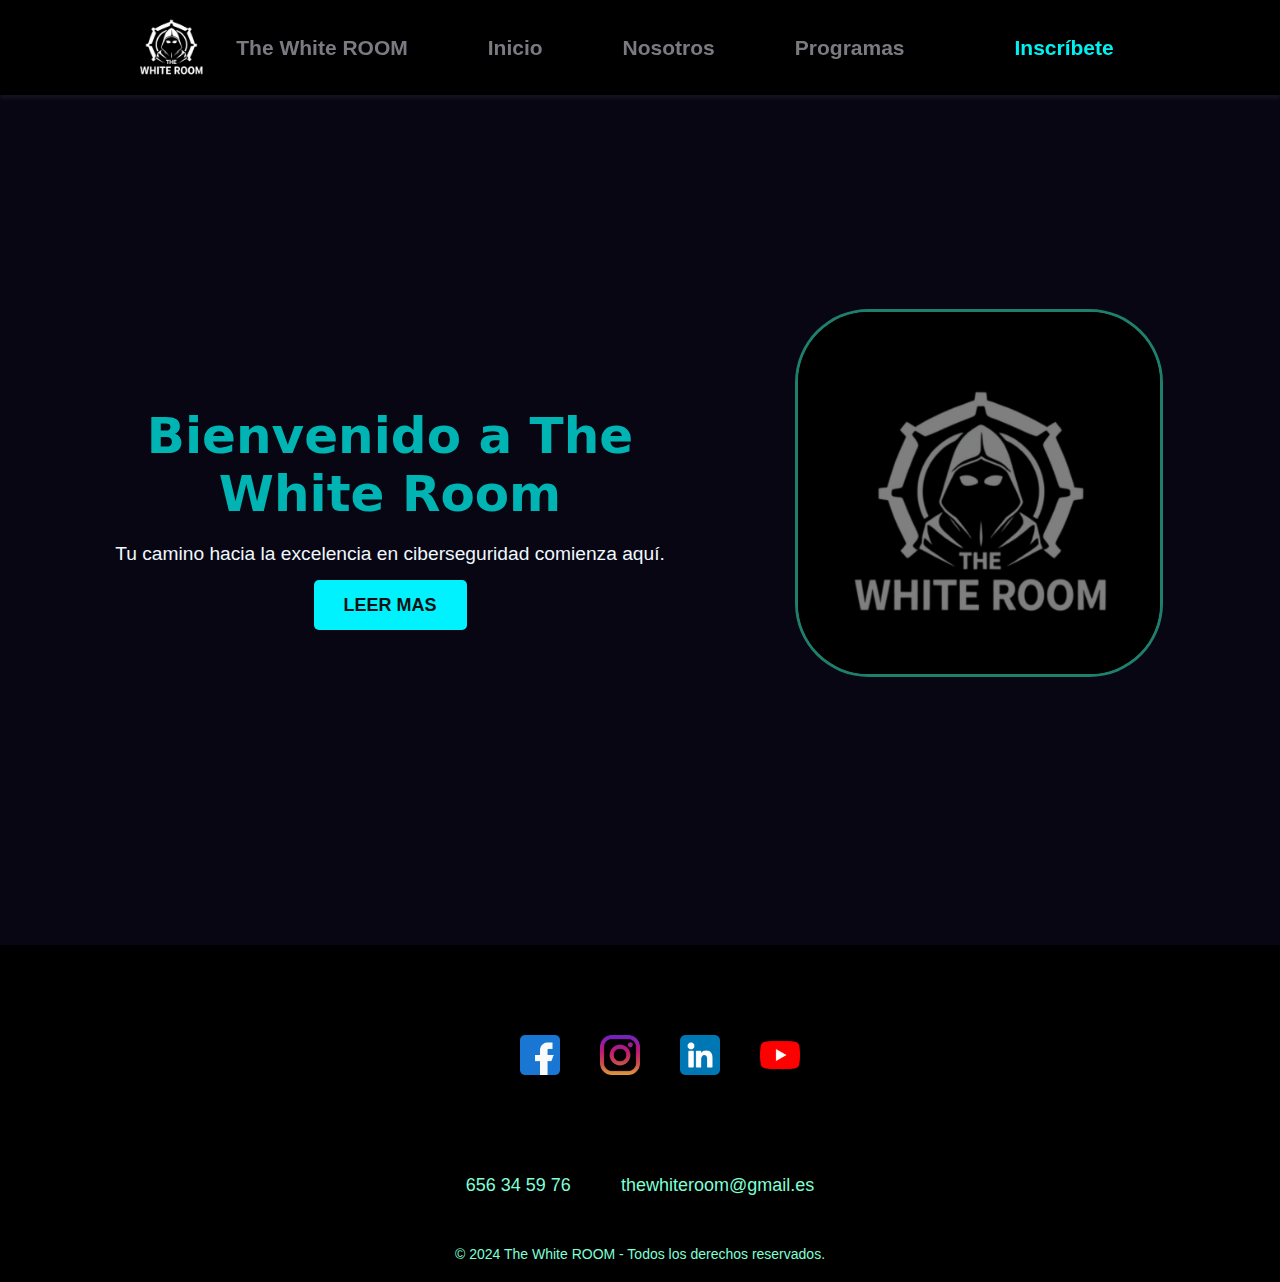
<file: index.html>
<!DOCTYPE html>
<html lang="es">
<head>
    <meta charset="UTF-8">
    <meta name="viewport" content="width=device-width, initial-scale=1.0">
    <title>The White Room</title>
    <link rel="stylesheet" type="text/css" href="styles.css">
</head>
<body>
   
    <header class="header">
        <div id="logo"><img id="logo" src="logo.png" alt="logo"></div>   
        <div id="nombre">The White ROOM</div>
       
            <div class="button"><a href="index.html">Inicio</a></div>
            <div class="button"><a href="nosotros.html">Nosotros</a></div>
            <div class="button listaProgramas">
                <a href="programa1.html">Programas</a>
                <ul class="submenu">
                    <li><a href="programa1.html#seccion2P">Técnico en Ciberseguridad</a></li>
                    <li><a href="programa1.html#seccion3P">Aprende Pentesting 101</a></li>
                    <li><a href="programa1.html#seccion4P">Hacker Ético Certificado</a></li>
                    <li><a href="programa1.html#seccion5P">Titulación Empresarial</a></li>
                </ul>
                
            </div>
            <div class="button" style="color: rgb(0, 241, 241) ; margin-left: 30px;"><a href="inscribete.html">Inscríbete</a></div>
            </div>
        
      
    </header>

     <section class="hero">
        <div class="hero-content">
            <h1 style="font-family:system-ui, -apple-system, BlinkMacSystemFont, 'Segoe UI', Roboto, Oxygen, Ubuntu, Cantarell, 'Open Sans', 'Helvetica Neue', sans-serif;font-size: 50px;">Bienvenido a The White Room</h1>
            <p style="color:aliceblue;font-family: Arial, Helvetica, sans-serif;">Tu camino hacia la excelencia en ciberseguridad comienza aquí.</p>
            <a style="font-family: 'Segoe UI', Tahoma, Geneva, Verdana, sans-serif;" href="programa1.html" class="btn-primary">Leer Mas</a>
        </div>
        <div><img src="logo.png" alt="logoPrincipal" width="60%" height="auto" style="border-radius: 20%; border: 3px solid rgb(61, 255, 213);"></div>
    </section>

    <footer>
        <div id="redesSociales">
        <div class="footer-logo"><img src="facebook.png" alt="Logo1 Facebook" class="footer-logo"></div>
        <div class="footer-logo"><img src="instagram.png" alt="Logo2 Instagram" class="footer-logo"></div>
        <div class="footer-logo"><img src="linkedin.png" alt="Logo3Linkedin.png" class="footer-logo"></div>
        <div class="footer-logo"><img src="youtube.png" alt="Logo4 YouTube.png" class="footer-logo" class="footer-logo1"></div>
        </div>
    
        <div id="numeroCorreo">
            <div id="numero">656 34 59 76</div> <div id="correo">thewhiteroom@gmail.es</div>
        </div>
        <div id="cr">
            <div id="cr">&copy; 2024 The White ROOM - Todos los derechos reservados.</div>
    </footer>
    
</body>
</html>
</file>
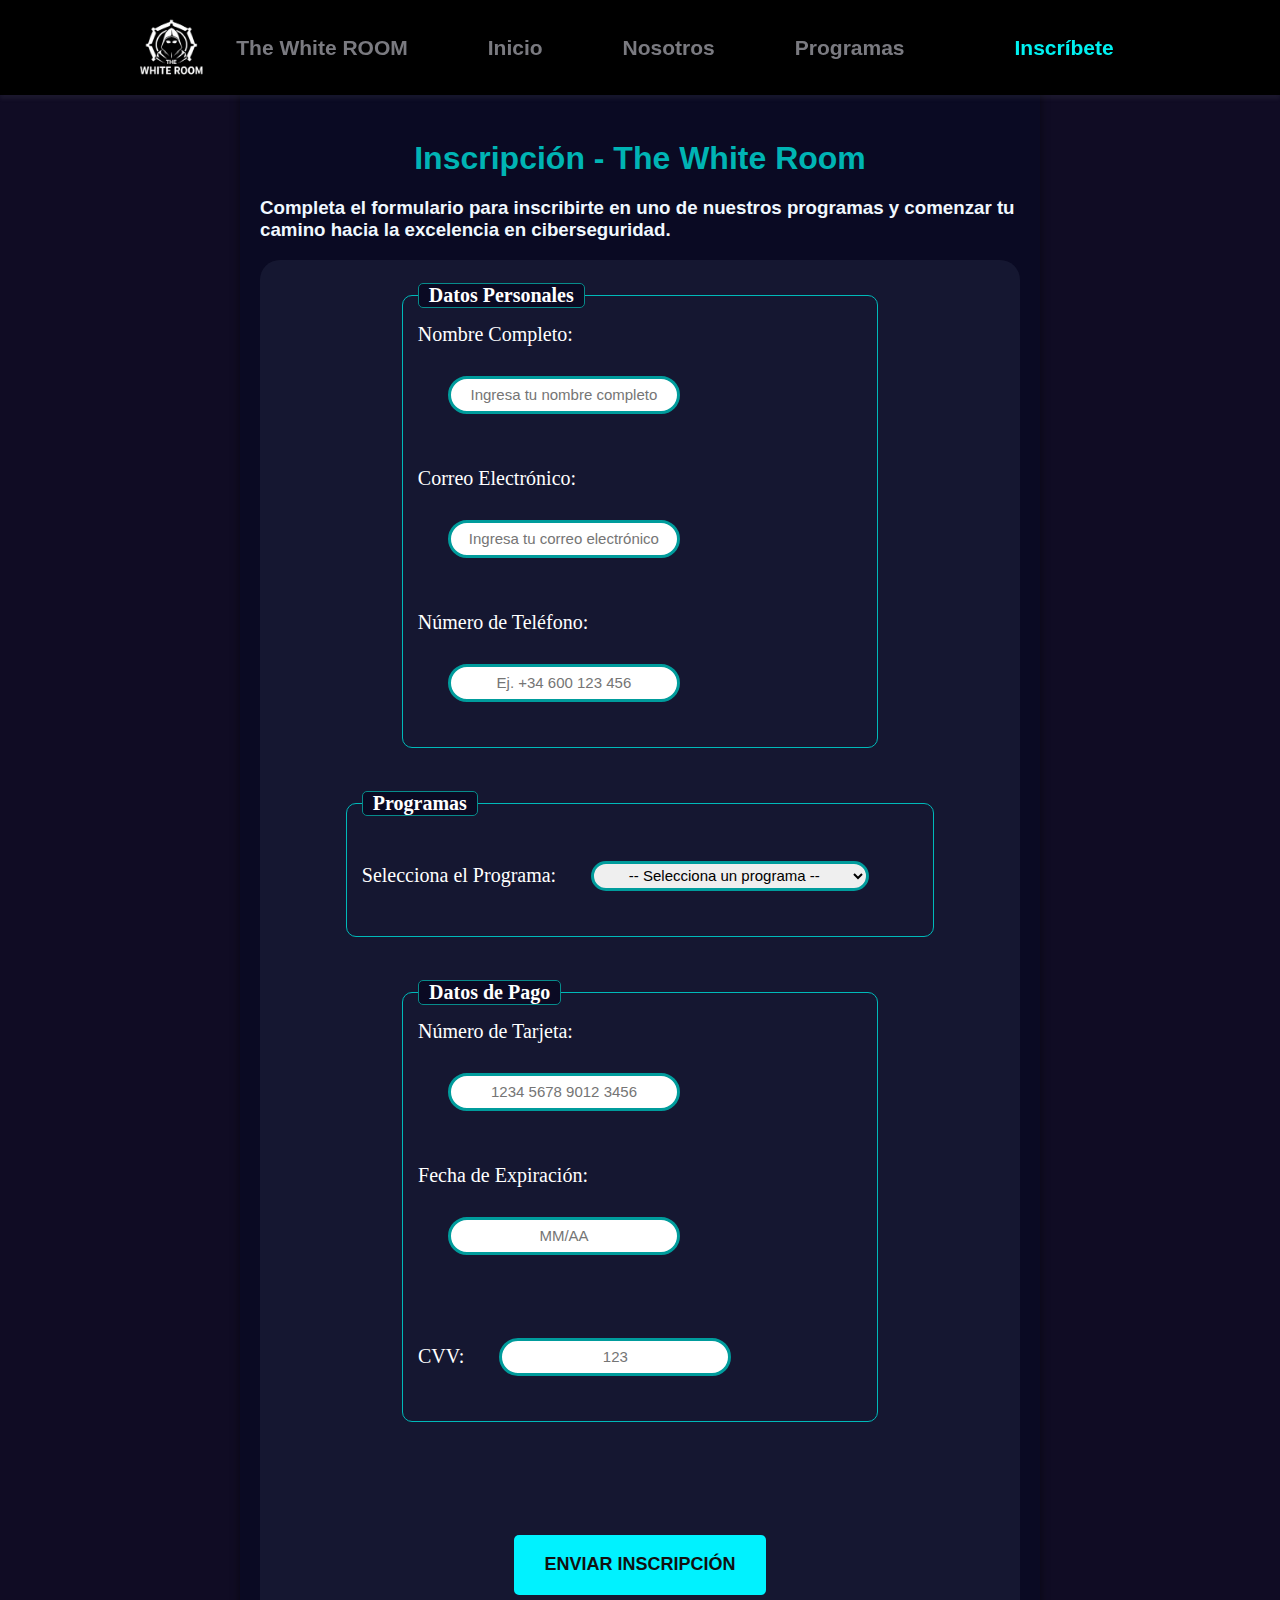
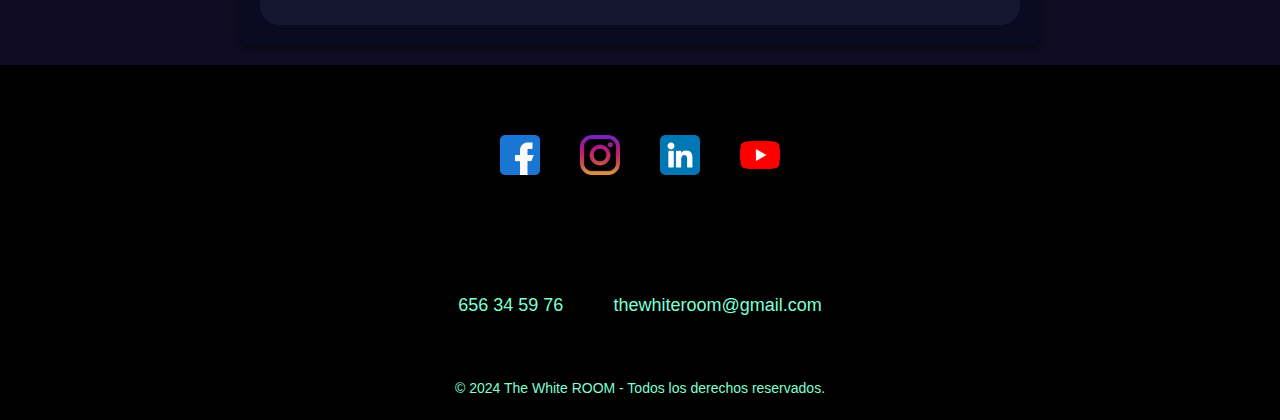
<file: inscribete.html>
<!DOCTYPE html>
<html lang="es">
<head>
    <meta charset="UTF-8">
    <meta name="viewport" content="width=device-width, initial-scale=1.0">
    <title>Inscripción - The White Room</title>
    <link rel="stylesheet" type="text/css" href="styles.css">
</head>
<body>
    <header class="header">
        <div id="logo"><img id="logo" src="logo.png" alt="logo"></div>   
        <div id="nombre">The White ROOM</div>
        <div class="button"><a href="index.html">Inicio</a></div>
        <div class="button"><a href="nosotros.html">Nosotros</a></div>
        <div class="button listaProgramas">
            <a href="programa1.html">Programas</a>
            <ul class="submenu">
                <li><a href="programa1.html#seccion2P">Técnico en Ciberseguridad</a></li>
                <li><a href="programa1.html#seccion3P">Aprende Pentesting 101</a></li>
                <li><a href="programa1.html#seccion4P">Hacker Ético Certificado</a></li>
                <li><a href="programa1.html#seccion5P">Titulación Empresarial</a></li>
            </ul>
        </div>
        <div class="button" style="color: rgb(0, 241, 241); margin-left: 30px;">
            <a href="inscribete.html">Inscríbete</a>
        </div>
    </header>

    <!-- Inicio del formulario -->
    <main>
        <section id="formulario-inscripcion">
            <div id="tituloFormulario">
                <h1 style="margin-top:100px; font-family: 'Trebuchet MS', 'Lucida Sans Unicode', 'Lucida Grande', 'Lucida Sans', Arial, sans-serif;">Inscripción - The White Room</h1>
                <h3 style="color: aliceblue;font-family: 'Trebuchet MS', 'Lucida Sans Unicode', 'Lucida Grande', 'Lucida Sans', Arial, sans-serif;">Completa el formulario para inscribirte en uno de nuestros programas y comenzar tu camino hacia la
                     excelencia en ciberseguridad.</h3>
            </div>

            <form method="GET">
                <!-- Datos Personales -->
                <fieldset>
                    <legend>Datos Personales</legend>
                    <label for="nombre">Nombre Completo:</label>
                    <input type="text" id="nombre" name="nombre" placeholder="Ingresa tu nombre completo" required>
                    <br><br>

                    <label for="email">Correo Electrónico:</label>
                    <input type="email" id="email" name="email" placeholder="Ingresa tu correo electrónico" required>
                    <br><br>

                    <label for="telefono">Número de Teléfono:</label>
                    <input type="tel" id="telefono" name="telefono" placeholder="Ej. +34 600 123 456" required>
                </fieldset>
                <br>

                <!-- Selección del Curso -->
                <fieldset>
                    <legend>Programas </legend>
                    <label for="programa">Selecciona el Programa:</label>
                    <select id="programa" name="programa" required>
                        <option value="">-- Selecciona un programa --</option>
                        <option value="tecnico">Técnico en Ciberseguridad - 150€</option>
                        <option value="pentesting">Pentesting 101 - 200€</option>
                        <option value="hacker-etico">Hacker Ético Certificado - 300€</option>
                        <option value="titulacion">Titulación Empresarial - Consultar precio</option>
                    </select>
                </fieldset>
                <br>

                <!-- Información de Pago -->
                <fieldset>
                    <legend>Datos de Pago</legend>
                    <label for="numero-tarjeta">Número de Tarjeta:</label>
                    <input type="text" id="numero-tarjeta" name="numero-tarjeta" placeholder="1234 5678 9012 3456" required>
                    <br><br>

                    <label for="fecha-expiracion">Fecha de Expiración:</label>
                    <input type="text" id="fecha-expiracion" name="fecha-expiracion" placeholder="MM/AA" required>
                    <br><br>

                    <label for="cvv">CVV:</label>
                    <input type="text" id="cvv" name="cvv" placeholder="123" required>
                </fieldset>
                <br>

                <!-- Botón de Envío -->
                <button type="submit" class="btn-primary">Enviar Inscripción</button>
            </form>
        </section>
    </main>

    <!-- Footer -->
    <footer>
        <div id="redesSociales">
            <div class="footer-logo"><img src="facebook.png" alt="Facebook"></div>
            <div class="footer-logo"><img src="instagram.png" alt="Instagram"></div>
            <div class="footer-logo"><img src="linkedin.png" alt="LinkedIn"></div>
            <div class="footer-logo"><img src="youtube.png" alt="YouTube"></div>
        </div>

        <div id="numeroCorreo">
            <div id="numero">656 34 59 76</div>
            <div id="correo">thewhiteroom@gmail.com</div>
        </div>

        <div id="cr">
            <p>&copy; 2024 The White ROOM - Todos los derechos reservados.</p>
        </div>
    </footer>
</body>
</html>
</file>
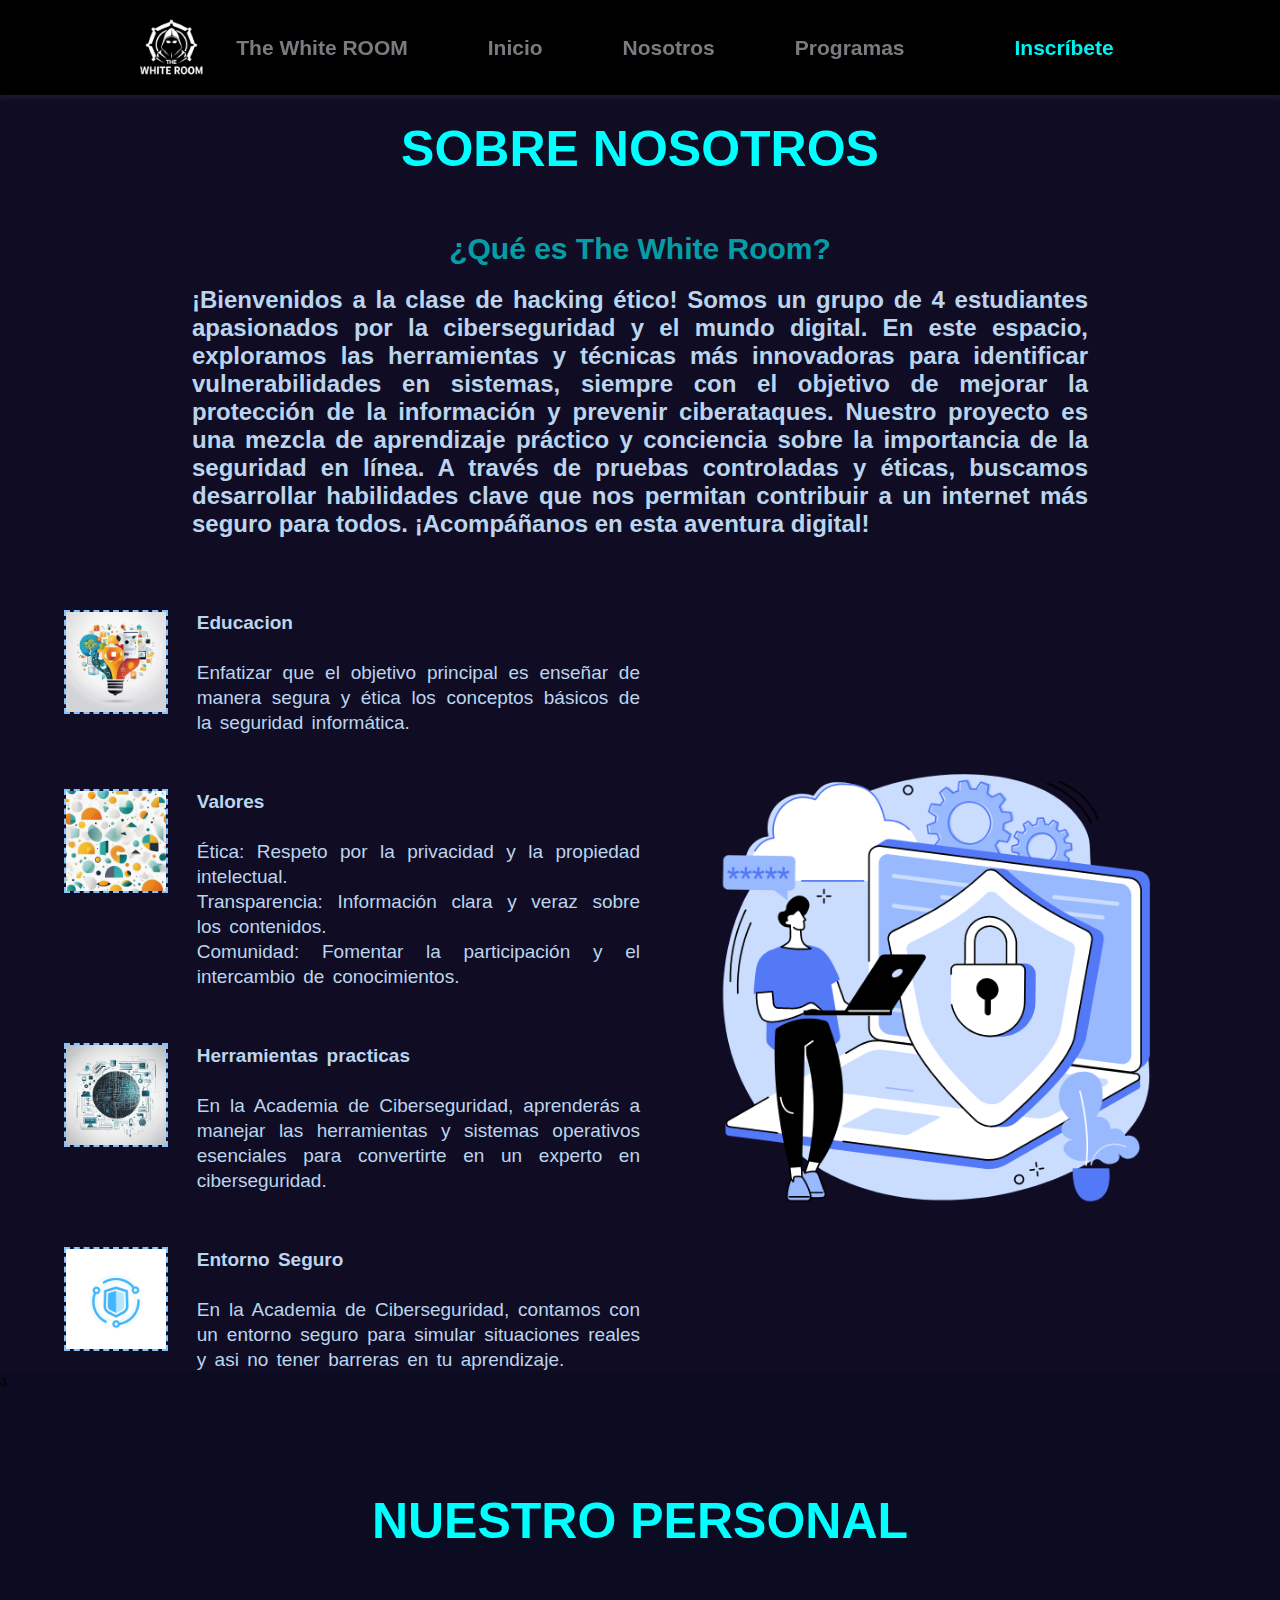
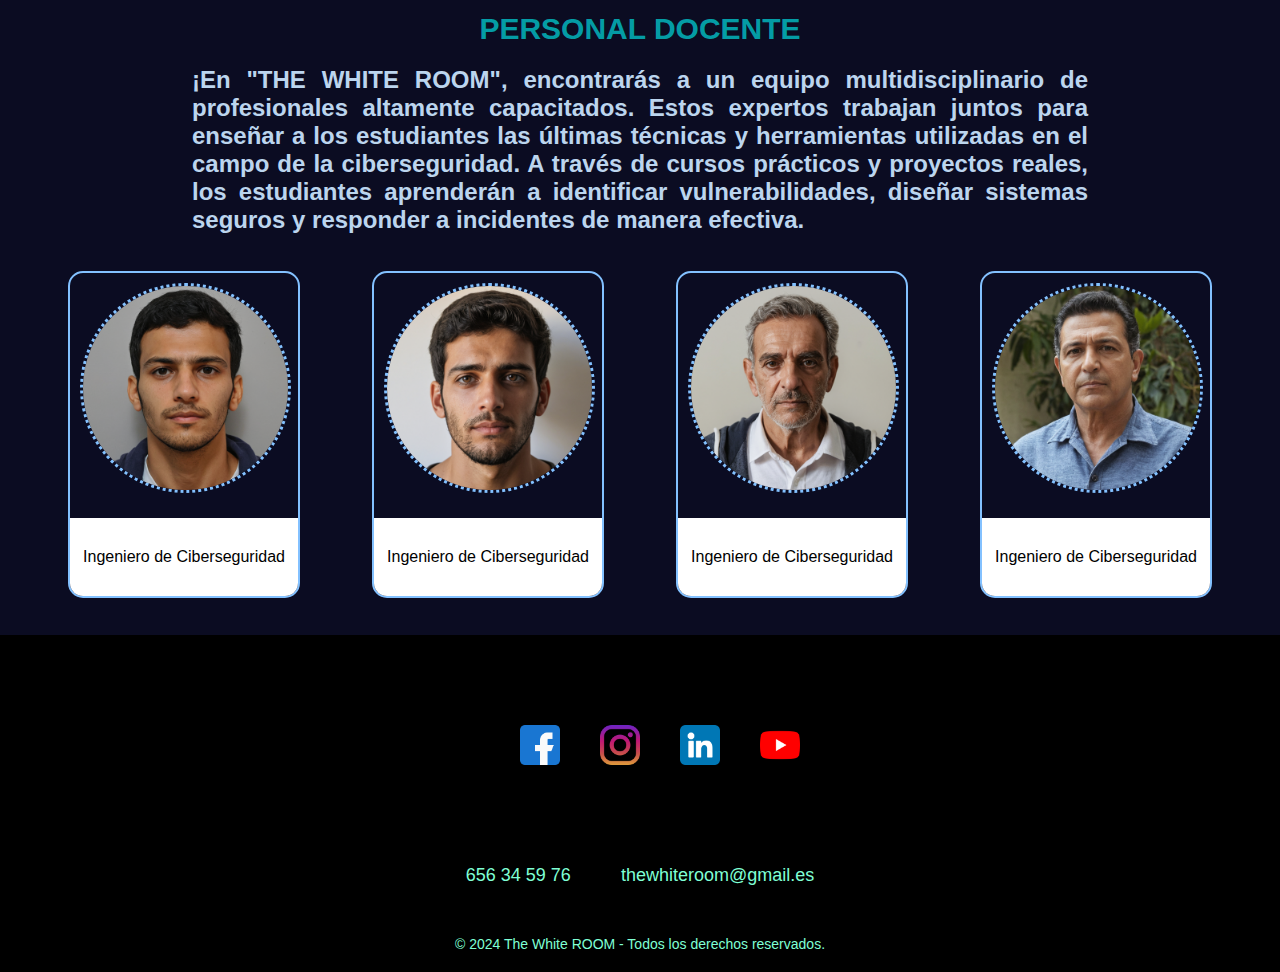
<file: nosotros.html>
<!DOCTYPE html>
<html lang="es">
<head>
    <meta charset="UTF-8">
    <meta name="viewport" content="width=device-width, initial-scale=1.0">
    <title>The White Room</title>
    <link rel="stylesheet" type="text/css" href="styles.css">
</head>
<body>
   
    <header class="header">
        <div id="logo"><img id="logo" src="logo.png" alt="logo"></div>   
        <div id="nombre">The White ROOM</div>
       
            <div class="button"><a href="index.html">Inicio</a></div>
            <div class="button"><a href="nosotros.html">Nosotros</a></div>
            <div class="button listaProgramas">
                <a href="programa1.html">Programas</a>
                <ul class="submenu">
                    <li><a href="programa1.html#seccion2P">Técnico en Ciberseguridad</a></li>
                    <li><a href="programa1.html#seccion3P">Aprende Pentesting 101</a></li>
                    <li><a href="programa1.html#seccion4P">Hacker Ético Certificado</a></li>
                    <li><a href="programa1.html#seccion5P">Titulación Empresarial</a></li>
                </ul>
                
            </div>
            <div class="button" style="color: rgb(0, 241, 241) ; margin-left: 30px;"><a href="inscribete.html">Inscríbete</a></div>
            </div>
        
      
    </header>
    



<div class="flex-container">


<br>
<h1 class="tit1">SOBRE NOSOTROS</h1>
<h1 class="tit2">¿Qué es The White Room?</h1>

<div class="maintxt">¡Bienvenidos a la clase de hacking ético!
     Somos un grupo de 4 estudiantes apasionados por la ciberseguridad y el mundo digital.
     En este espacio, exploramos las herramientas y técnicas más innovadoras para identificar
      vulnerabilidades en sistemas, siempre con el objetivo de mejorar la protección de la información y prevenir ciberataques.

    Nuestro proyecto es una mezcla de aprendizaje práctico y conciencia sobre la importancia de la seguridad en línea. A través de pruebas controladas y éticas, buscamos desarrollar habilidades clave que nos permitan contribuir a un internet más seguro para todos. ¡Acompáñanos en esta aventura digital!</div>
</div>
<br>
<br>
<br>
<br>
<div class="flex-con">
    <div class=flex-container2>
        <div class="flexdiv1">
            <div>
                <img class="img-div" src="imagen1.png">
            </div>
            <div class="cont">
            <span class="span-cont">Educacion</span>
            <br>
            <br>
             Enfatizar que el objetivo principal es enseñar de manera segura y ética los conceptos básicos de la seguridad informática.
            </div>
         </div>

            <br>
            <br>
            <br>
        <div class="flexdiv1">
            <div>
                <img class="img-div" src="imagen2.png">
            </div>
            <div class="cont">
            <span class="span-cont">Valores</span>
            <br>
            <br>
            Ética: Respeto por la privacidad y la propiedad intelectual.<br>
            Transparencia: Información clara y veraz sobre los contenidos.<br>
            Comunidad: Fomentar la participación y el intercambio de conocimientos.<br>
            </div>
            </div>
            <br>
            <br>
            <br>
            <div class="flexdiv1">
            <div>
            <img class="img-div" src="imagen3.png">
            </div>
            <div class="cont">
            <span class="span-cont">Herramientas practicas</span>
            <br>
            <br>
            En la Academia de Ciberseguridad, aprenderás a manejar las herramientas y sistemas operativos esenciales para convertirte en un experto en ciberseguridad.
            </div>
        </div>
            <br>
            <br>
            <br>
            <div class="flexdiv1">
            <div>
                <img class="img-div" src="imagen4.png">
            </div>
            <div class="cont">
            <span class="span-cont">Entorno Seguro</span>
            <br>
            <br>
            En la Academia de Ciberseguridad, contamos con un entorno seguro para simular situaciones reales y asi no tener barreras en tu aprendizaje.
            </div>
        </div>
    </div>
    <div class="divimg"> <img class="imgc" src="ciberseguridad.png" alt="ciberseguridad"></div>
</div>


</div>
<div class="seccion">a
    <div class="flex-container">
        <h2 class="tit1">NUESTRO PERSONAL</h2>
        <h1 class="tit2">PERSONAL DOCENTE</h1>
        <div class="maintxt">¡En "THE WHITE ROOM", encontrarás a un equipo multidisciplinario de profesionales altamente capacitados. Estos expertos trabajan juntos para enseñar a los estudiantes las últimas técnicas y herramientas utilizadas en el campo de la ciberseguridad. A través de cursos prácticos y proyectos reales, los estudiantes aprenderán a identificar vulnerabilidades, diseñar sistemas seguros y responder a incidentes de manera efectiva.   </div>
    </div>

    <div class="container-profesionales">
        <div class="profe">
            <div class="profe-foto">
                <img src="profe1.png"  class="foto-profe">
            </div>
            <div class="profe-desc">
                Ingeniero de Ciberseguridad
            </div>
        </div>


            <div class="profe">
                <div class="profe-foto">
                    <img src="profe2.png" class="foto-profe">
                </div>
                <div class="profe-desc">
                    Ingeniero de Ciberseguridad
                </div>
            </div>
            

                <div class="profe">
                    <div class="profe-foto">
                        <img src="profe3.png" class="foto-profe">
                    </div>
                    <div class="profe-desc">
                        Ingeniero de Ciberseguridad
                    </div>
                </div>


                    <div class="profe">
                        <div class="profe-foto">
                            <img src="profe4.png" class="foto-profe">
                        </div>
                        <div class="profe-desc">
                            Ingeniero de Ciberseguridad
                        </div>
                    </div>
                </div>        
</div>
</div>



<footer>
    <div id="redesSociales">
    <div class="footer-logo"><img src="facebook.png" alt="Logo1 Facebook" class="footer-logo"></div>
    <div class="footer-logo"><img src="instagram.png" alt="Logo2 Instagram" class="footer-logo"></div>
    <div class="footer-logo"><img src="linkedin.png" alt="Logo3Linkedin.png" class="footer-logo"></div>
    <div class="footer-logo"><img src="youtube.png" alt="Logo4 YouTube.png" class="footer-logo" class="footer-logo1"></div>
    </div>

    <div id="numeroCorreo">
        <div id="numero">656 34 59 76</div> <div id="correo">thewhiteroom@gmail.es</div>
    </div>
    <div id="cr">
        <div id="cr">&copy; 2024 The White ROOM - Todos los derechos reservados.</div>
</footer>

</body>
</html>
</file>
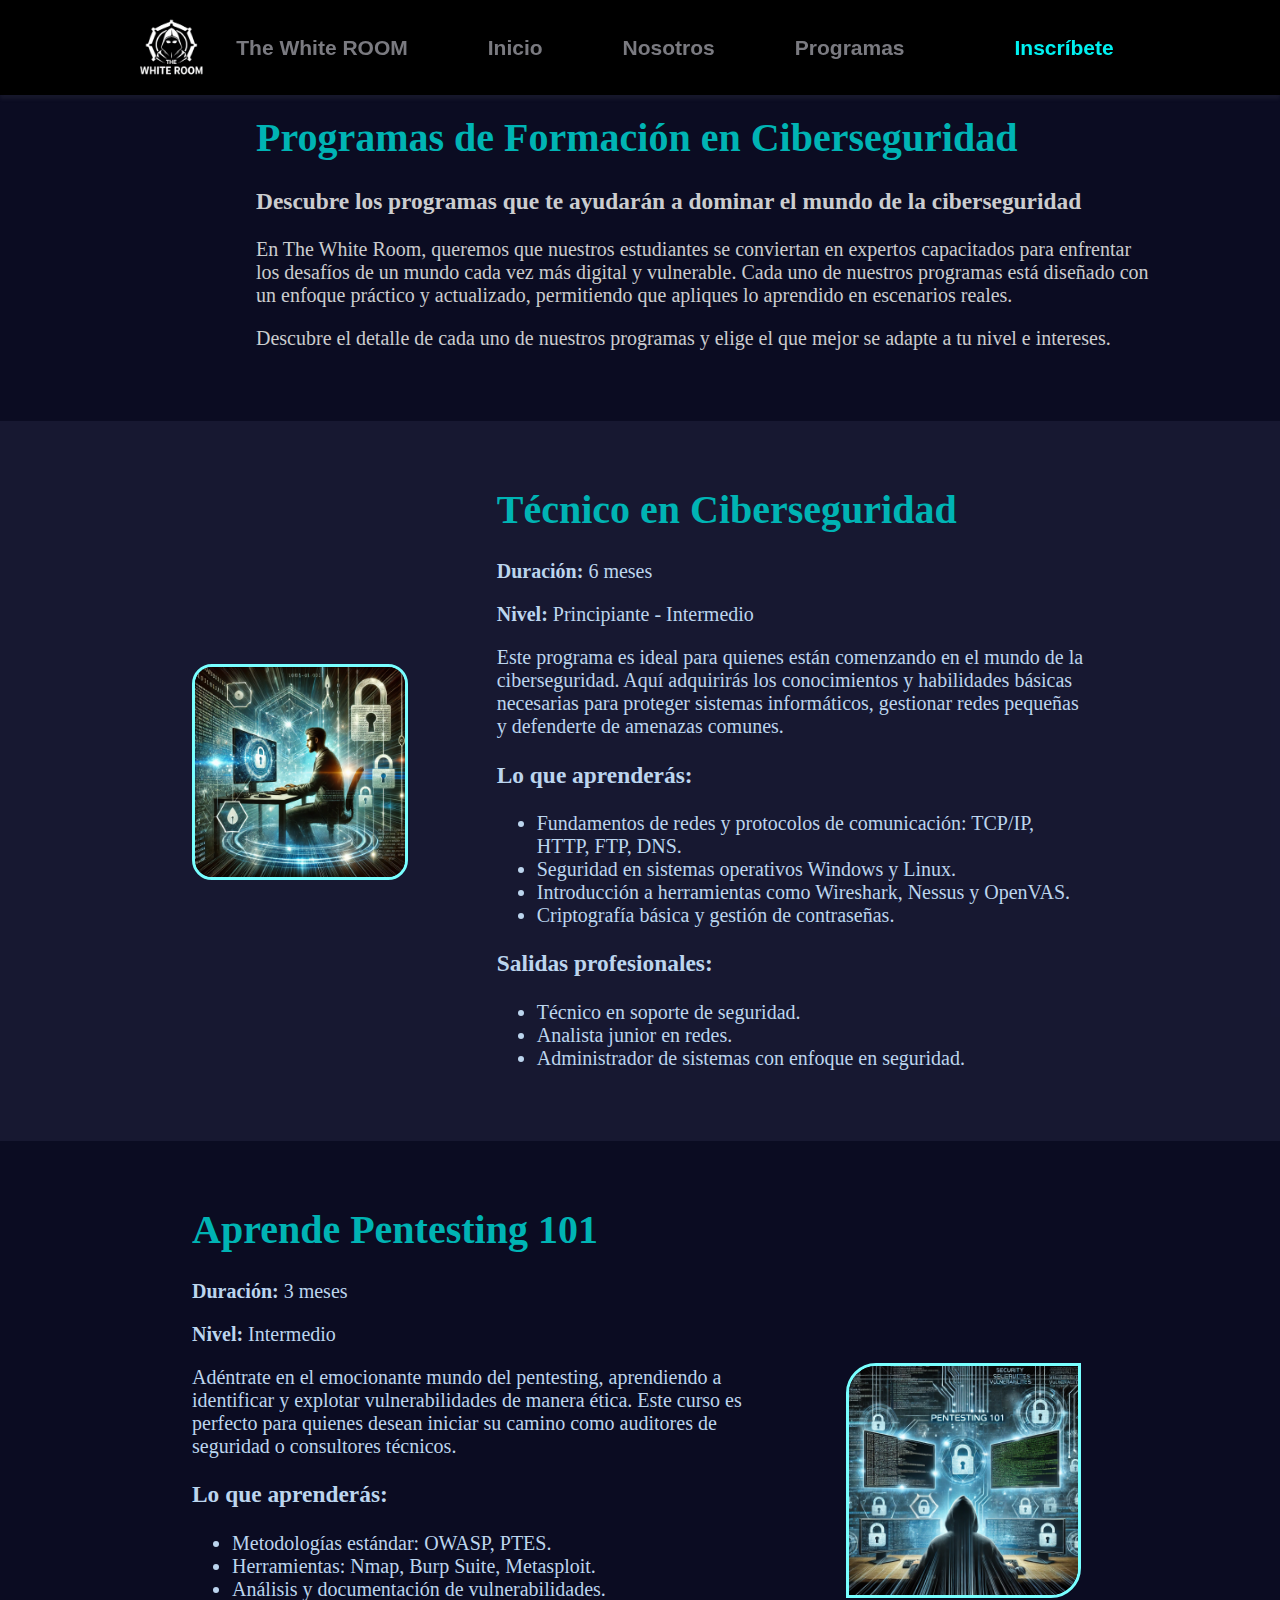
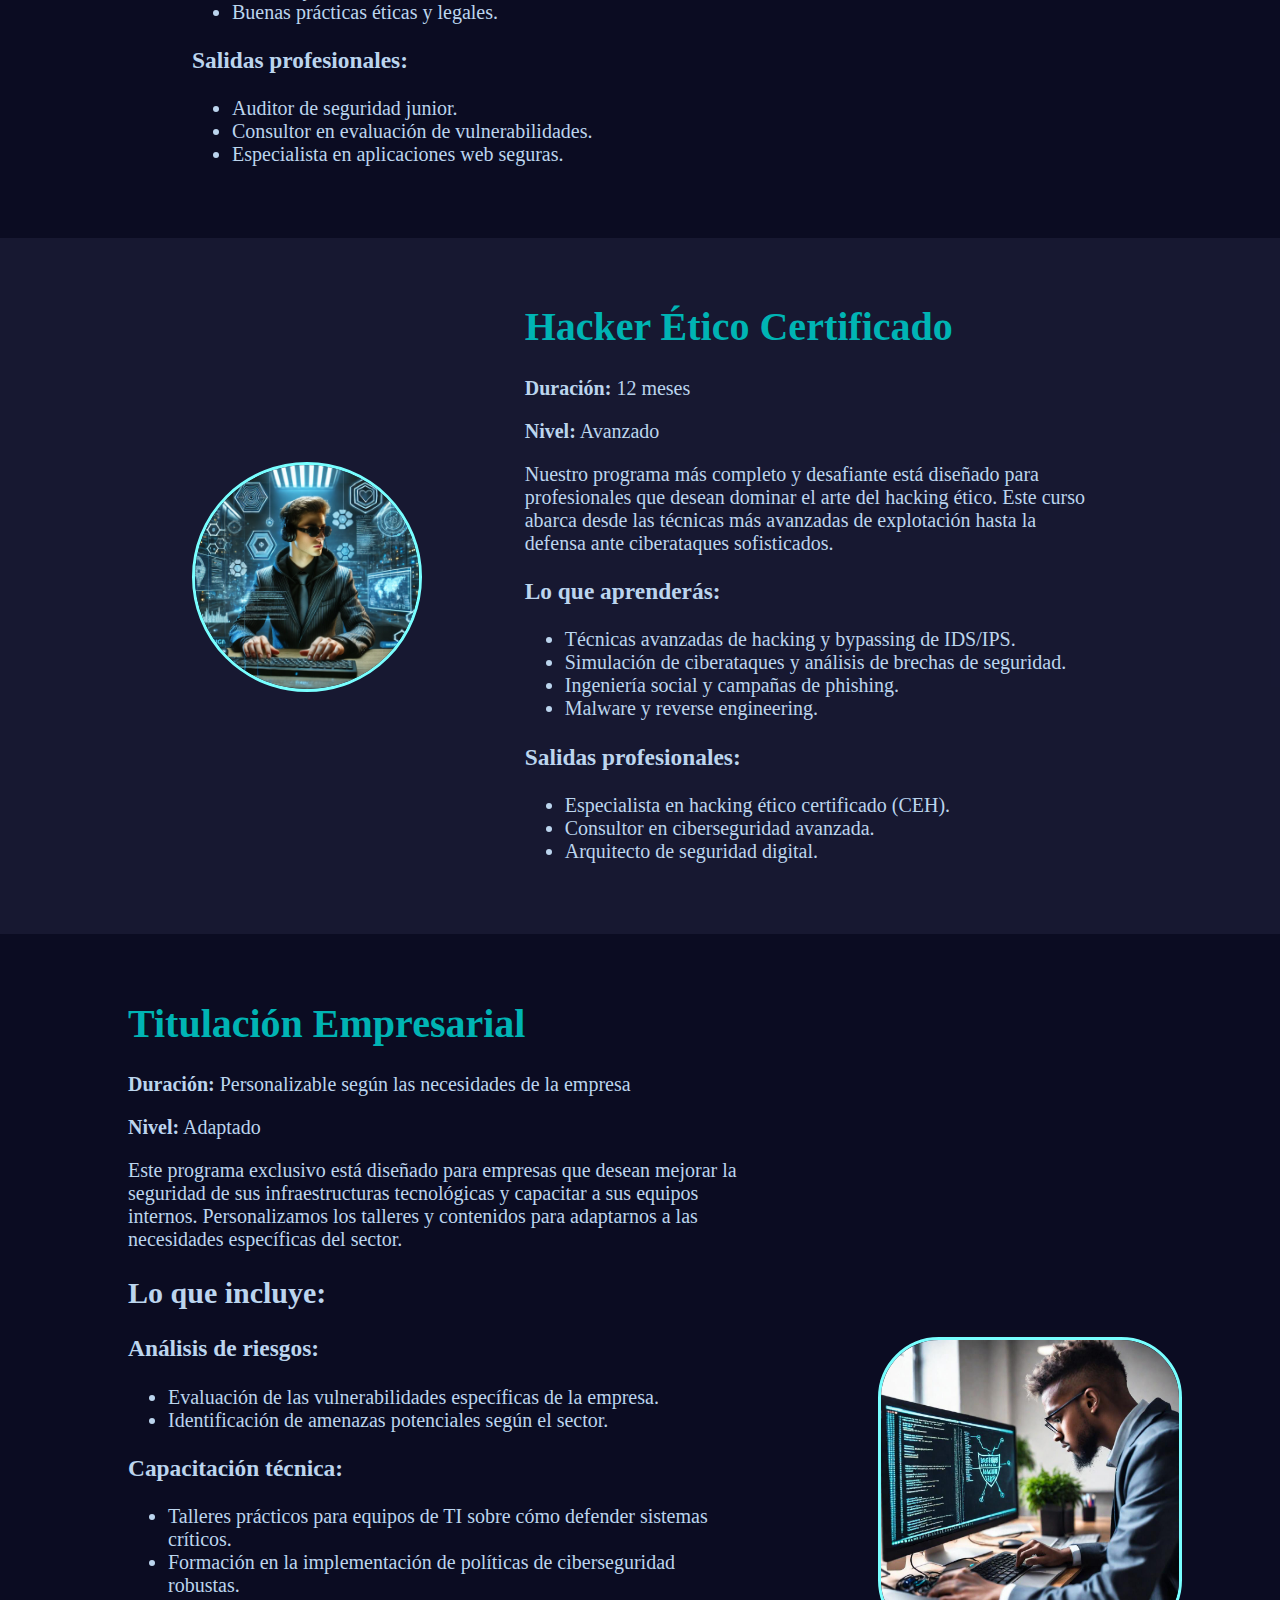
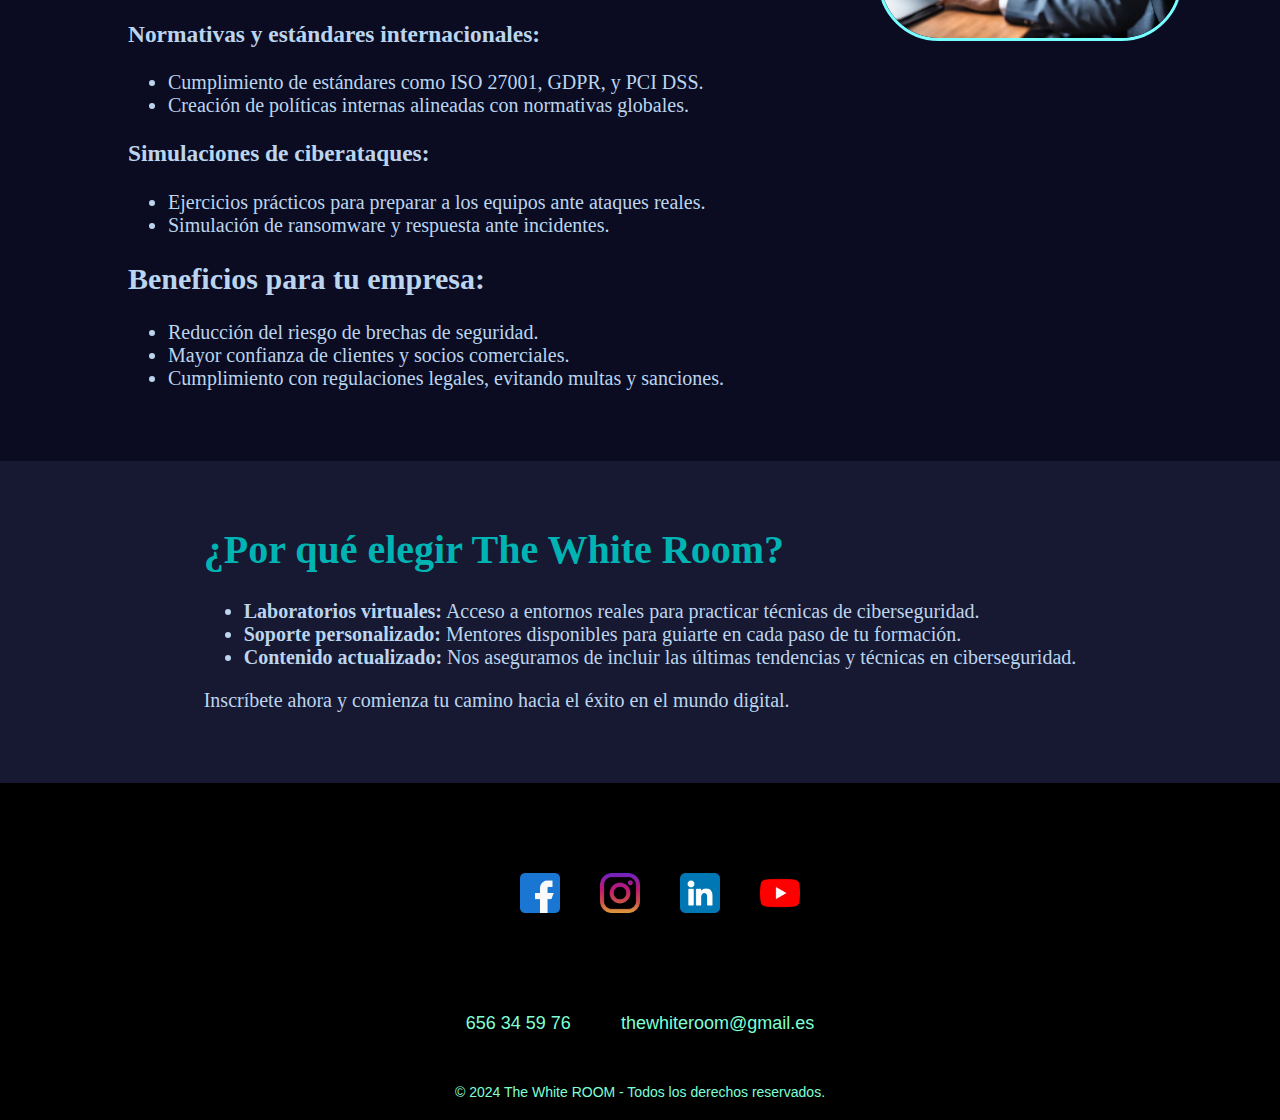
<file: programa1.html>
<!DOCTYPE html>
<html lang="es">
<head>
    <meta charset="UTF-8">
    <meta name="viewport" content="width=device-width, initial-scale=1.0">
    <title>The White Room</title>
    <link rel="stylesheet" type="text/css" href="styles.css">
</head>
<body>
   
    <header class="header">
        <div id="logo"><img id="logo" src="logo.png" alt="logo"></div>   
        <div id="nombre">The White ROOM</div>
       
            <div class="button"><a href="index.html">Inicio</a></div>
            <div class="button"><a href="nosotros.html">Nosotros</a></div>
            <div class="button listaProgramas">
                <a href="programa1.html">Programas</a>
                <ul class="submenu">
                    <li><a href="programa1.html#seccion2P">Técnico en Ciberseguridad</a></li>
                    <li><a href="programa1.html#seccion3P">Aprende Pentesting 101</a></li>
                    <li><a href="programa1.html#seccion4P">Hacker Ético Certificado</a></li>
                    <li><a href="programa1.html#seccion5P">Titulación Empresarial</a></li>
                </ul>
                
            </div>
            <div class="button" style="color: rgb(0, 241, 241) ; margin-left: 30px;"><a href="inscribete.html">Inscríbete</a></div>
            </div>
        
      
    </header>


    <!-- Sección principal de programas -->
    <div id="seccion1P" class="section">
        <div>
        <br>
        <h1>Programas de Formación en Ciberseguridad</h1>
        <h3>Descubre los programas que te ayudarán a dominar el mundo de la ciberseguridad</h3>
        <p>
            En The White Room, queremos que nuestros estudiantes se conviertan en expertos capacitados para enfrentar los desafíos de un mundo cada vez más digital y vulnerable. 
            Cada uno de nuestros programas está diseñado con un enfoque práctico y actualizado, permitiendo que apliques lo aprendido en escenarios reales.
        </p>
        <p>Descubre el detalle de cada uno de nuestros programas y elige el que mejor se adapte a tu nivel e intereses.</p>
        </div>
   
    </div>

    <!-- Sección Técnico en Ciberseguridad -->
    <div id="seccion2P" class="section">
        <div id="seccion2Ppng"><img id="seccion2Ppng" class="luzneon" src="Tecnico en Ciberseguridad.webp" alt="seccion2P"></div>
    <div id="seccion2PT">
        <h1>Técnico en Ciberseguridad</h1>
        <p><strong>Duración:</strong> 6 meses</p>
        <p><strong>Nivel:</strong> Principiante - Intermedio</p>
        <p>
            Este programa es ideal para quienes están comenzando en el mundo de la ciberseguridad. Aquí adquirirás los conocimientos y habilidades básicas necesarias para proteger sistemas informáticos, gestionar redes pequeñas y defenderte de amenazas comunes.
        </p>
        <h3>Lo que aprenderás:</h3>
        <ul>
            <li>Fundamentos de redes y protocolos de comunicación: TCP/IP, HTTP, FTP, DNS.</li>
            <li>Seguridad en sistemas operativos Windows y Linux.</li>
            <li>Introducción a herramientas como Wireshark, Nessus y OpenVAS.</li>
            <li>Criptografía básica y gestión de contraseñas.</li>
        </ul>
        <h3>Salidas profesionales:</h3>
        <ul>
            <li>Técnico en soporte de seguridad.</li>
            <li>Analista junior en redes.</li>
            <li>Administrador de sistemas con enfoque en seguridad.</li>
        </ul>
    </div>
</div>
    <!-- Sección Aprende Pentesting 101  -->
    <div id="seccion3P" class="section">
        <div id="seccion3Ppng"><img id="seccion3Ppng" class="luzneon" src="Aprende Pentesting 101.webp" alt="seccion3P"></div>
        <div>
        <h1>Aprende Pentesting 101</h1>
        <p><strong>Duración:</strong> 3 meses</p>
        <p><strong>Nivel:</strong> Intermedio</p>
        <p>
            Adéntrate en el emocionante mundo del pentesting, aprendiendo a identificar y explotar vulnerabilidades de manera ética. Este curso es perfecto para quienes desean iniciar su camino como auditores de seguridad o consultores técnicos.
        </p>
        <h3>Lo que aprenderás:</h3>
        <ul>
            <li>Metodologías estándar: OWASP, PTES.</li>
            <li>Herramientas: Nmap, Burp Suite, Metasploit.</li>
            <li>Análisis y documentación de vulnerabilidades.</li>
            <li>Buenas prácticas éticas y legales.</li>
        </ul>
        <h3>Salidas profesionales:</h3>
        <ul>
            <li>Auditor de seguridad junior.</li>
            <li>Consultor en evaluación de vulnerabilidades.</li>
            <li>Especialista en aplicaciones web seguras.</li>
        </ul>
    </div>
    </div>

    <!-- Sección Hacker Ético Certificado -->
    <div id="seccion4P" class="section">
        <div id="seccion4Ppng"><img id="seccion4Ppng" class="luzneon" src="Hacker Ético Certificado.webp" alt="seccion4P"></div>
        <div>
        <h1>Hacker Ético Certificado</h1>
        <p><strong>Duración:</strong> 12 meses</p>
        <p><strong>Nivel:</strong> Avanzado</p>
        <p>
            Nuestro programa más completo y desafiante está diseñado para profesionales que desean dominar el arte del hacking ético. Este curso abarca desde las técnicas más avanzadas de explotación hasta la defensa ante ciberataques sofisticados.
        </p>
        <h3>Lo que aprenderás:</h3>
        <ul>
            <li>Técnicas avanzadas de hacking y bypassing de IDS/IPS.</li>
            <li>Simulación de ciberataques y análisis de brechas de seguridad.</li>
            <li>Ingeniería social y campañas de phishing.</li>
            <li>Malware y reverse engineering.</li>
        </ul>
        <h3>Salidas profesionales:</h3>
        <ul>
            <li>Especialista en hacking ético certificado (CEH).</li>
            <li>Consultor en ciberseguridad avanzada.</li>
            <li>Arquitecto de seguridad digital.</li>
        </ul>
    </div>
    </div>
 <!-- Sección Titulacion Empresarial -->

<div id="seccion5P">

    <div>
    <h1>Titulación Empresarial</h1>
    <p><strong>Duración:</strong> Personalizable según las necesidades de la empresa</p>
    <p><strong>Nivel:</strong> Adaptado</p>

    <p>Este programa exclusivo está diseñado para empresas que desean mejorar la seguridad de sus infraestructuras tecnológicas y capacitar a sus equipos internos. Personalizamos los talleres y contenidos para adaptarnos a las necesidades específicas del sector.</p>
    
    <h2>Lo que incluye:</h2>
    
    <div class="content-section">
        <h3>Análisis de riesgos:</h3>
        <ul>
            <li>Evaluación de las vulnerabilidades específicas de la empresa.</li>
            <li>Identificación de amenazas potenciales según el sector.</li>
        </ul>
    </div>

    <div class="content-section">
        <h3>Capacitación técnica:</h3>
        <ul>
            <li>Talleres prácticos para equipos de TI sobre cómo defender sistemas críticos.</li>
            <li>Formación en la implementación de políticas de ciberseguridad robustas.</li>
        </ul>
    </div>

    <div class="content-section">
        <h3>Normativas y estándares internacionales:</h3>
        <ul>
            <li>Cumplimiento de estándares como ISO 27001, GDPR, y PCI DSS.</li>
            <li>Creación de políticas internas alineadas con normativas globales.</li>
        </ul>
    </div>

    <div class="content-section">
        <h3>Simulaciones de ciberataques:</h3>
        <ul>
            <li>Ejercicios prácticos para preparar a los equipos ante ataques reales.</li>
            <li>Simulación de ransomware y respuesta ante incidentes.</li>
        </ul>
    </div>

    <h2>Beneficios para tu empresa:</h2>
    <ul>
        <li>Reducción del riesgo de brechas de seguridad.</li>
        <li>Mayor confianza de clientes y socios comerciales.</li>
        <li>Cumplimiento con regulaciones legales, evitando multas y sanciones.</li>
    </ul>
</div>
<div id="seccion5Ppng"><img id="seccion5Ppng" class="luzneon" src="empresarial.jpg" alt="seccion4P"></div>
</div>

<!-- Sección ¿Por qué elegir The White Room? -->
<div id="seccion6P">
    <div>
    <h1>¿Por qué elegir The White Room?</h1>

    <ul>
        <li><strong>Laboratorios virtuales:</strong> Acceso a entornos reales para practicar técnicas de ciberseguridad.</li>
        <li><strong>Soporte personalizado:</strong> Mentores disponibles para guiarte en cada paso de tu formación.</li>
        <li><strong>Contenido actualizado:</strong> Nos aseguramos de incluir las últimas tendencias y técnicas en ciberseguridad.</li>
    </ul>

    <p>Inscríbete ahora y comienza tu camino hacia el éxito en el mundo digital.</p>
</div>
</div>

    <!-- Footer -->
    <footer>
        <div id="redesSociales">
        <div class="footer-logo"><img src="facebook.png" alt="Logo1 Facebook" class="footer-logo"></div>
        <div class="footer-logo"><img src="instagram.png" alt="Logo2 Instagram" class="footer-logo"></div>
        <div class="footer-logo"><img src="linkedin.png" alt="Logo3Linkedin.png" class="footer-logo"></div>
        <div class="footer-logo"><img src="youtube.png" alt="Logo4 YouTube.png" class="footer-logo" class="footer-logo1"></div>
        </div>
    
        <div id="numeroCorreo">
            <div id="numero">656 34 59 76</div> <div id="correo">thewhiteroom@gmail.es</div>
        </div>
        <div id="cr">
            <div id="cr">&copy; 2024 The White ROOM - Todos los derechos reservados.</div>
    </footer>
</body>
</html>
</file>
<file: styles.css>
body {
    display: flex;
    justify-content: flex-start; 
    align-items: flex-start;     
    margin: 0;
    flex-direction: column;
    background-color: #100c24;

}

a {
    color: inherit;
    text-decoration: none;
}

#logo
{

width: 90px; 
border-radius: 100%;
margin-right: 20PX;    
}

.header 
{
    position: fixed;
    font-family: Arial, Helvetica, sans-serif;
    display: flex;
    justify-content:center;
    align-items:center;
    align-items: center;
    color: #bbbcc4a6;
    font-size: 21px;
    background-color: rgb(0, 0, 0);
    width: 100%;
    font-weight: bold;
    z-index: 3000;
    box-shadow: 0px 4px 4px rgba(128, 128, 128, 0.11);
}

.button {
    display: flex;              
    justify-content: center;    
    align-items: center;        
    cursor: pointer;           
    padding: 10px 20px;                       
    transition: background-color 0.3s ease; 
}
.button:hover {
    background-color: rgba(100, 100, 100, 0.2); 
}

.button a {
    display: block;             
    padding: 10px 20px;        
    text-align: center;         
}

#nombre
 {
 margin-right: 40px;   
         
}


.seccion1
 {
    display: flex;
    flex-direction: column;
    background-color: rgb(11, 12, 34);
    height: 500px;
    width: 100%;
    color: rgb(203, 205, 207);
}

.seccion2 
{
    display: flex;
    flex-direction: column;
    background-color: rgba(26, 29, 55, 0.712);
    height: 500px;
    width: 100%;
    color: rgb(188, 213, 238);
}


.listaProgramas
 {
    position: relative; 
}

.submenu 
{
    display: flex;
    align-items: center;
    display: none; 
    position: absolute;
    background-color: #eaf2ff; 
    padding: 0;
    list-style: none;
    margin-top:190%;
    box-shadow: 0 4px 6px rgba(0, 0, 0, 0.2); 
    border-radius: 4px;
    z-index: 1000; 
}

.submenu li
 {
    width:20%px;
      
}

.submenu li a
 {
    
    justify-content:center ;

    text-decoration: none;
    color: rgba(0, 0, 0, 0.788);
    padding: 10px;
    display: block;
}

.submenu li a:hover
 {
    background-color: rgb(26, 29, 55); 
    border-radius: 2px;
    color: aqua;
}


.listaProgramas:hover .submenu 
{
    display: block;
}


footer
{
display: flex;
background-color: black;
width: 100%;
color: aliceblue;
height:auto;
flex-direction: column;
justify-content: center;
align-items: center;
align-content: center;
}



#numeroCorreo
{

display: flex;
margin-top: 50px;
margin-bottom: 50px;
}

#numero
{

margin-right: 50px;    
}



.container1{
    margin: 100px 0 0 200px;
    width: 70%;
    height: 450px;
    display: flex;
    justify-content: center;
    gap: 10px;
}

.container1 img
{
    width: 10%;
    height: 100%;
    object-fit: cover;
    border-radius: 10px;
    border: 2px solid rgba(255, 255, 255, 0.684);
    transition: all ease-in-out 0,5s;
}

.container1 img:hover {
    width: 25%;
}

#seccion1P
 {
    display: flex;
   font-size: 20px;
    background-color: rgb(11, 12, 34);
    height: auto;
    width: 70%;
    color: rgb(203, 205, 207);
    align-items: center;
    justify-content: center;
    align-content: center;
    padding-left: 20%;
    padding-right: 10%;
    padding-bottom: 4%;
    padding-top: 5%;
    font-family:calibri;
}

h1
{
    color: rgb(0, 180, 180);
}

#seccion2P
{
    display: flex;
       background-color: rgba(26, 29, 55, 0.712);
    height: auto;
    width: 70%;
    color: rgb(188, 213, 238);
    font-family:calibri;
    align-items: center;
    justify-content: center;
    align-content: center;
    padding-left: 15%;
    padding-right: 15%;
    padding-bottom: 4%;
    padding-top: 3%;
    font-size: 20px;
}

#seccion3P
{
    display: flex;
    background-color: rgb(11, 12, 34);
    height: auto;
    width: 70%;
    color: rgb(188, 213, 238);
    font-family:calibri;
    align-items: center;
    justify-content: center;
    align-content: center;
    padding-left: 15%;
    padding-right: 15%;
    padding-bottom: 4%;
    padding-top: 3%;
    font-size: 20px;
}

#seccion4P
{
    display: flex;
 
    background-color: rgba(26, 29, 55, 0.712);
    height: auto;
    width: 70%;
    color: rgb(188, 213, 238);
    font-family:calibri;
    align-items: center;
    justify-content: center;
    align-content: center;
    padding-left: 15%;
    padding-right: 15%;
    padding-bottom: 4%;
    padding-top: 3%;
    font-size: 20px;
}

#seccion5P
{
    display: flex;
    background-color: rgb(11, 12, 34);
    height: auto;
    width: 80%;
    color: rgb(188, 213, 238);
    font-family:calibri;
    align-items: center;
    justify-content: center;
    align-content: center;
    padding-left: 10%;
    padding-right: 10%;
    padding-bottom: 4%;
    padding-top: 3%;
    font-size: 20px;
}



#seccion6P
{
  
    display: flex;
    background-color: rgba(26, 29, 55, 0.712); 
    height: auto;
    width: 70%;
    color: rgb(188, 213, 238);
    font-family:calibri;
    align-items: center;
    justify-content: center;
    align-content: center;
    padding-left: 15%;
    padding-right: 15%;
    padding-bottom: 4%;
    padding-top: 3%;
    font-size: 20px;
    
}

#seccion1Ppng
{
margin-left: 10%;
border-radius: 26px;
width: auto;
}

#seccion2Ppng
{

border-radius: 20px;
width: 90%;
height: auto;
order:1;
margin-right: 8%;
}

#seccion2PT
{
order: 2;

}

#seccion3Ppng
{

border-top-left-radius: 30px;
border-bottom-right-radius: 30px; ;
width: 90%;
height: auto;
order:1;
margin-left: 5%;
}

#seccion4Ppng
{

border-radius: 50%;
width: 92%;
height: auto;

margin-right: 10%;
}

#seccion5Ppng
{

border-radius: 20%;
width: 98%;
height: auto;
margin-left: 10%;
}

.luzneon

{
    border: 3.9px solid rgb(120, 255, 255);
}

.footer-logo
{
display: flex;
    object-fit: contain;
    width: 40px;
    height: 40px;
    transition: transform 0.3s ease;
margin: 20px;
 
    
}

#redesSociales
{
display: flex;
width: 100%;
margin-top: 50px;
margin-bottom: 50px;
justify-content: center;
align-items: center;
align-content: center;
}

.footer-logo:hover {
    transform: scale(1.1); 
}

#numeroCorreo 
{
    font-size: 18px;
    display: flex;
    width: 100%;
color: aquamarine; 
justify-content: center;
align-items: center;
align-content: center;
font-family: Arial, Helvetica, sans-serif;
}

#cr
{

    font-size: 14px;
    display: flex;
    width: 100%;
color: aquamarine; 
justify-content: center;
align-items: center;
align-content: center;
font-family: Arial, Helvetica, sans-serif;
padding-bottom: 10px;
}

#precios
{
    
    display: flex;
    background-color: rgb(11, 12, 34);
    height: auto;
    width: 70%;
    color: rgb(188, 213, 238);
    font-family:calibri;
    align-items: center;
    justify-content: center;
    align-content: center;
   flex-direction: column;
    padding-left: 15%;
    padding-right: 15%;
    padding-bottom: 4%;
    padding-top: 3%;
    font-size: 20px;
}
#tituloFormulario
{
margin-top: 40px;    
}

form
{

    display: flex;
    background-color: rgba(26, 29, 55, 0.712); 
    height: auto;
    width: 90%;
    color: rgb(255, 255, 255);
    font-family:calibri;
    align-items: center;
    justify-content: center;
    align-content: center;
    padding-left: 5%;
    padding-right: 5%;
    padding-bottom: 4%;
    padding-top: 3%;
    font-size: 20px;
    gap:30%;
    flex-direction: column;
    border-radius: 20px;
}

#tarjeta
{
display: flex;
margin-top: 5%;
flex-direction: column;
justify-content:center ;
align-items: center;
align-content: center;
}

input , select ,#CVV
{
text-align: center;
    border:3px solid rgb(0, 156, 156);
    border-radius: 49px;
 font-size: 15px;
 width:50%;
 height: 30px;
 margin: 30px;
}

button
{
    width:20%;
    height: 60px;
    text-align: center;
    border:2px solid aqua;
    border-radius: 49px;
    font-size: 15px;
    margin-top: 70px;
}

.hero {

    background-size: cover;
    background-position: center;
    height: 100vh;
    display: flex;
    justify-content: center;
    align-items: center;
    text-align: center;
    position: relative;
}

.hero::before {
    content: '';
    position: absolute;
    top: 0;
    left: 0;
    right: 0;
    bottom: 0;
    background: rgba(0, 0, 0, 0.5);
    z-index: 1;
}

.hero-content {
    z-index: 2;
    max-width: 800px;
}

.hero h1 {
    font-size: 3em;
    margin-bottom: 20px;
}

.hero p {
    font-size: 1.2em;
    margin-bottom: 30px;
}

.btn-primary {
    padding: 15px 30px;
    background-color: #00f2ff;
    color: #111;
    font-size: 18px;
    font-weight: bold;
    text-transform: uppercase;
    border: none;
    cursor: pointer;
    border-radius: 5px;
    text-decoration: none;
    width: auto;
}

.btn-primary:hover {
    background-color: rgba(0, 255, 255, 0.486);
}

/* Main Section */
main {
    padding: 20px;
    max-width: 800px;
    margin: 0 auto;
    border-radius: 10px;
}

#formulario-inscripcion {
    background-color: #0a0a23;
    padding: 20px;
    border-radius: 10px;
    box-shadow: 0px 4px 10px rgba(0, 0, 0, 0.5);
}

#tituloFormulario h1 {
    text-align: center;
    margin-bottom: 20px;
    font-size: 2rem;
}

#tituloFormulario p {
    text-align: center;
    color: #aaaaaa;
}

fieldset {
    border: 1px solid #00b9b9;
    margin-bottom: 20px;
    padding: 15px;
    border-radius: 10px;
}

legend {
    font-weight: bold;
    padding: 0 10px;
    background: #0a0a23;
    border: 1px solid #078b8b;
    border-radius: 5px;
}

/*JAIME*/


.flex-container{
    display: flex;
    flex-direction: column;
    align-items: center;
}

.tit1{


margin-top: 8%;
color:rgb(0, 255, 255);
font-weight: bold;
font-family: Arial, Helvetica, sans-serif;
font-size: 50px;
}

.tit2{

color:rgba(0, 255, 255, 0.61);
text-align: center;
font-size: 30px;
font-weight: bold;
font-family: Arial, Helvetica, sans-serif;
}


.maintxt{
    width: 70%;
    color:rgb(188, 213, 238);
    text-align: justify;
    font-family: Arial, Helvetica, sans-serif;
    font-size: 24px;
    font-weight: bold;
}
.img-div{
    width: 100px;
    height: 100px;
    border: 2px solid rgb(131, 193, 255); 
    border-style: dashed ;
}


/**/
.flex-container2{
    display: flex;
    flex-direction: column;
    width: 45%;
    margin-left: 5%;
}
.flexdiv1{
    display: flex;
}
.cont{
    margin-left: 5%;
    color:rgb(188, 213, 238);
    font-family: Arial, Helvetica, sans-serif;
    word-spacing: 3px;
    text-align: justify;
    line-height: 25px;
    font-size: 19px;
}
.span-cont{
font-weight: bold;
font-family: Arial, Helvetica, sans-serif;
}

.flex-con{
    display: flex;
}

.imgc{
    width: 90%;
}
.divimg{
    margin: 0 auto;
    align-content: center;
}
.seccion{
    background-color: rgb(11, 12, 34);
    width: 100%;

}

.container-profesionales{
display: flex;
width: 95%;
flex-direction: row;
margin: 0 auto;

}

.profe{
    display: flex;
    border: 2px solid rgb(131, 193, 255); 
    justify-content: center;
    flex-direction: column;
    margin: 3%;
    border-radius: 15px;
    overflow: hidden;

}

.foto-profe{
    margin: 10px;
    width: 90%;
    border-radius:50%;
    border-style: dotted;
    border-color: rgb(131, 193, 255) ;
 
}
.profe-desc{
    display: flex;
    width: 100%;
    background-color: white;
    box-sizing: border-box;
    margin-top:5%;
    padding-bottom: 30px;
    padding-top: 30px;
    justify-content: center;
    font-family: Arial, Helvetica, sans-serif;

}
.hero
{

margin-top: 3.5%;
padding-left: 8%;
       
}
</file>
